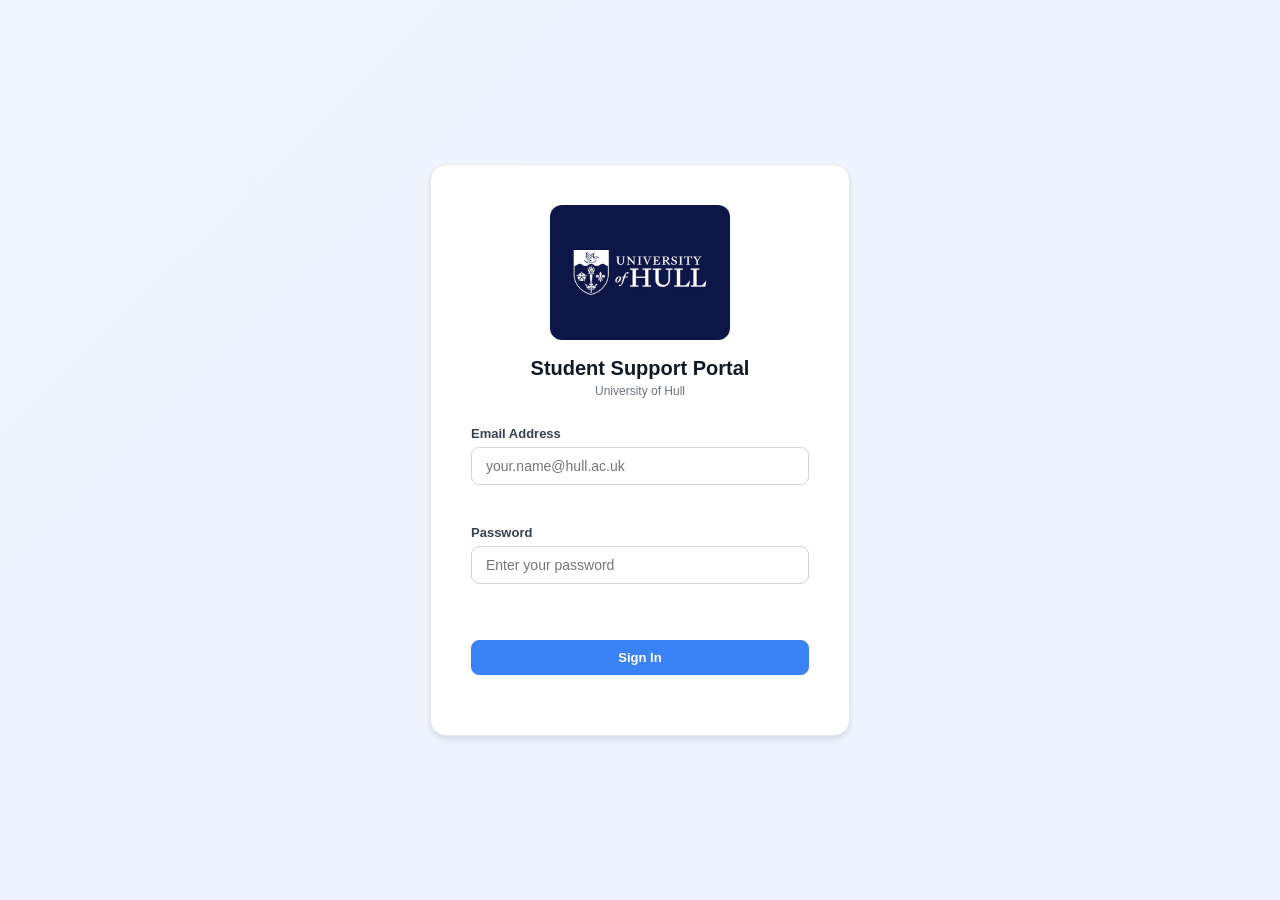
<file: web-app/index.html>
<!DOCTYPE html>
<html lang="en">
<head>
  <meta charset="UTF-8">
  <meta name="viewport" content="width=device-width, initial-scale=1.0">
  <title>Student Support Portal</title>
  <link rel="stylesheet" href="styles.css">
</head>
<body>

  <!-- Toast Container -->
  <div id="toast-container" aria-live="polite"></div>

  <!-- Modal Overlay -->
  <div id="modal-overlay" class="modal-overlay hidden">
    <div id="modal-box" class="modal-box">
      <div id="modal-title" class="modal-title"></div>
      <div id="modal-body" class="modal-body"></div>
      <div id="modal-actions" class="modal-actions"></div>
    </div>
  </div>

  <!-- APP ROOT -->
  <div id="app">

    <!-- ===== LOGIN PAGE ===== -->
    <div id="page-login" class="page active">
      <div class="login-container">
        <div class="login-card">
          <div class="login-logo">
            <img class="login-logo-icon" src="Web Assets/University-of-Hull-logo.jpg" alt="University of Hull logo">
            <h1 class="login-title">Student Support Portal</h1>
            <p class="login-subtitle">University of Hull</p>
          </div>

          <form id="login-form" class="login-form" novalidate>
            <div class="form-group">
              <label class="form-label" for="login-email">Email Address</label>
              <input type="email" id="login-email" class="form-input" placeholder="your.name@hull.ac.uk" autocomplete="email">
              <div class="form-error" id="login-email-error"></div>
            </div>
            <div class="form-group">
              <label class="form-label" for="login-password">Password</label>
              <input type="password" id="login-password" class="form-input" placeholder="Enter your password" autocomplete="current-password">
              <div class="form-error" id="login-password-error"></div>
            </div>
            <div class="form-error" id="login-general-error"></div>
            <button type="submit" class="btn btn-primary btn-full">Sign In</button>
          </form>

        </div>
      </div>
    </div>

    <!-- ===== AUTHENTICATED LAYOUT ===== -->
    <div id="layout-auth" class="layout-auth hidden">

      <!-- Sidebar -->
      <aside id="sidebar" class="sidebar">
        <div class="sidebar-header">
          <img class="sidebar-logo" src="Web Assets/University-of-Hull-logo.jpg" alt="University of Hull logo">
          <div class="sidebar-title">Student Portal</div>
        </div>
        <nav id="sidebar-nav" class="sidebar-nav"></nav>
        <div class="sidebar-footer">
          <div id="sidebar-user" class="sidebar-user"></div>
          <button id="logout-btn" class="btn btn-ghost btn-sm sidebar-logout">Sign Out</button>
        </div>
      </aside>

      <!-- Main Content Area -->
      <main class="main-content">

        <!-- ===== STUDENT PAGES ===== -->

        <!-- Student Dashboard -->
        <div id="page-student-dashboard" class="page-inner hidden">
          <div class="welcome-banner banner-blue">
            <h1 id="student-welcome-name" class="banner-title"></h1>
            <p class="banner-subtitle">Submit self-reports, book meetings, and track your progress</p>
          </div>
          <div id="student-supervisor-card" class="card"></div>
          <div class="stats-grid stats-grid-4" id="student-stats"></div>
          <h2 class="section-heading">Quick Actions</h2>
          <div class="actions-grid">
            <button class="action-card" data-nav="student-submit-report">
              <div class="action-icon bg-blue">📝</div>
              <div class="action-label">Submit Self-Report</div>
              <div class="action-desc">Rate your wellbeing and academic progress</div>
              <div class="action-arrow">Go →</div>
            </button>
            <button class="action-card" data-nav="student-view-reports">
              <div class="action-icon bg-indigo">📋</div>
              <div class="action-label">View My Reports</div>
              <div class="action-desc">See your submission history and averages</div>
              <div class="action-arrow">Go →</div>
            </button>
            <button class="action-card" data-nav="student-book-meeting">
              <div class="action-icon bg-teal">📅</div>
              <div class="action-label">Book Meeting</div>
              <div class="action-desc">Schedule time to chat about your progress</div>
              <div class="action-arrow">Go →</div>
            </button>
            <button class="action-card" data-nav="student-view-meetings">
              <div class="action-icon bg-purple">📖</div>
              <div class="action-label">My Meetings</div>
              <div class="action-desc">View upcoming and past meetings</div>
              <div class="action-arrow">Go →</div>
            </button>
          </div>
        </div>

        <!-- Student: Submit Self-Report -->
        <div id="page-student-submit-report" class="page-inner hidden">
          <button class="back-btn" data-nav="student-dashboard">← Back to Dashboard</button>
          <h1 class="page-title">Submit Self-Report</h1>
          <p class="page-subtitle">Rate your current wellbeing and academic progress</p>

          <form id="report-form" novalidate>
            <div class="rating-card">
              <div class="rating-card-title">Wellbeing Rating <span class="required">*</span></div>
              <p class="rating-card-desc">How are you feeling overall?</p>
              <div class="rating-buttons" id="wellbeing-rating" data-field="wellbeing"></div>
              <div class="form-error" id="wellbeing-error"></div>
            </div>

            <div class="rating-card">
              <div class="rating-card-title">Academic Progress <span class="required">*</span></div>
              <p class="rating-card-desc">How is your coursework going?</p>
              <div class="rating-buttons" id="progress-rating" data-field="progress"></div>
              <div class="form-error" id="progress-error"></div>
            </div>

            <div class="card">
              <label class="form-label" for="report-comments">Comments <span class="optional">(optional)</span></label>
              <p class="form-help">Add any additional context you'd like your supervisor to know</p>
              <textarea id="report-comments" class="form-textarea" rows="4" placeholder="e.g. I've been struggling with the latest assignment..."></textarea>
            </div>

            <button type="submit" id="report-submit-btn" class="btn btn-primary btn-full btn-large" disabled>
              ✉ Submit Report
            </button>
          </form>
        </div>

        <!-- Student: View My Reports -->
        <div id="page-student-view-reports" class="page-inner hidden">
          <button class="back-btn" data-nav="student-dashboard">← Back to Dashboard</button>
          <h1 class="page-title">My Reports</h1>
          <p class="page-subtitle" id="student-reports-count"></p>
          <div class="stats-grid stats-grid-3" id="student-report-stats"></div>
          <div id="student-reports-list"></div>
        </div>

        <!-- Student: Book Meeting -->
        <div id="page-student-book-meeting" class="page-inner hidden">
          <button class="back-btn" data-nav="student-dashboard">← Back to Dashboard</button>
          <h1 class="page-title">Book Meeting</h1>
          <p class="page-subtitle">Schedule a meeting with support staff to discuss your progress</p>

          <form id="student-meeting-form" class="card form-card" novalidate>
            <div class="form-group">
              <label class="form-label">Your Supervisor</label>
              <div id="student-booking-ps" class="form-static"></div>
            </div>
            <div class="form-row">
              <div class="form-group">
                <label class="form-label" for="student-meeting-date">Date <span class="required">*</span></label>
                <input type="date" id="student-meeting-date" class="form-input">
                <div class="form-error" id="student-meeting-date-error"></div>
              </div>
              <div class="form-group">
                <label class="form-label" for="student-meeting-time">Time <span class="required">*</span></label>
                <input type="time" id="student-meeting-time" class="form-input">
                <div class="form-error" id="student-meeting-time-error"></div>
              </div>
            </div>
            <div class="form-group">
              <label class="form-label" for="student-meeting-agenda">Agenda <span class="required">*</span></label>
              <textarea id="student-meeting-agenda" class="form-textarea" rows="3" placeholder="Reason for the meeting..."></textarea>
              <div class="form-error" id="student-meeting-agenda-error"></div>
            </div>
            <button type="submit" id="student-meeting-submit" class="btn btn-primary btn-full">📅 Book Meeting</button>
          </form>
        </div>

        <!-- Student: View My Meetings -->
        <div id="page-student-view-meetings" class="page-inner hidden">
          <button class="back-btn" data-nav="student-dashboard">← Back to Dashboard</button>
          <h1 class="page-title">My Meetings</h1>
          <p class="page-subtitle" id="student-meetings-count"></p>
          <div id="student-meetings-scheduled"></div>
          <div id="student-meetings-past"></div>
        </div>


      </main>
    </div>

  </div><!-- /#app -->

  <script src="script.js"></script>
</body>
</html>
</file>
<file: web-app/styles.css>
/* ===========================
   Student Support Portal
   Desktop-focused CSS
   =========================== */

/* --- Reset & Variables --- */
*, *::before, *::after { box-sizing: border-box; margin: 0; padding: 0; }

:root {
  --blue: #3b82f6;
  --blue-dark: #2563eb;
  --blue-light: #eff6ff;
  --indigo: #6366f1;
  --teal: #14b8a6;
  --purple: #8b5cf6;
  --green: #22c55e;
  --green-dark: #16a34a;
  --red: #ef4444;
  --red-dark: #dc2626;
  --amber: #f59e0b;
  --orange: #f97316;
  --gray-50: #f9fafb;
  --gray-100: #f3f4f6;
  --gray-200: #e5e7eb;
  --gray-300: #d1d5db;
  --gray-400: #9ca3af;
  --gray-500: #6b7280;
  --gray-600: #4b5563;
  --gray-700: #374151;
  --gray-800: #1f2937;
  --gray-900: #111827;
  --sidebar-w: 220px;
  --radius: 12px;
  --radius-sm: 8px;
  --shadow: 0 1px 3px rgba(0,0,0,0.08), 0 1px 2px rgba(0,0,0,0.04);
  --shadow-md: 0 4px 6px rgba(0,0,0,0.07), 0 2px 4px rgba(0,0,0,0.04);
}

html, body { height: 100%; font-family: -apple-system, BlinkMacSystemFont, 'Segoe UI', Roboto, sans-serif; font-size: 14px; color: var(--gray-900); background: var(--gray-50); }

/* --- Utilities --- */
.hidden { display: none !important; }
.active { display: block !important; }
.text-center { text-align: center; }
.text-muted { color: var(--gray-500); font-size: 12px; }
.text-red { color: var(--red-dark); }
.text-green { color: var(--green-dark); }
.text-amber { color: var(--amber); }
.fw-600 { font-weight: 600; }

/* --- Layout --- */
.page { min-height: 100vh; }
.layout-auth { display: flex; min-height: 100vh; }

/* --- Sidebar --- */
.sidebar {
  width: var(--sidebar-w);
  min-height: 100vh;
  background: white;
  border-right: 1px solid var(--gray-200);
  display: flex;
  flex-direction: column;
  position: fixed;
  top: 0; left: 0;
  z-index: 100;
}
.sidebar-header {
  display: flex; align-items: center; gap: 10px;
  padding: 20px 16px;
  border-bottom: 1px solid var(--gray-100);
}
.sidebar-logo {
  height: 40px; width: auto;
  border-radius: 8px;
  display: block;
  flex-shrink: 0;
}
.sidebar-title { font-weight: 600; font-size: 14px; color: var(--gray-900); }

.sidebar-nav { flex: 1; padding: 12px 8px; overflow-y: auto; }
.sidebar-nav .nav-section { margin-bottom: 4px; }
.sidebar-nav .nav-label {
  font-size: 10px; font-weight: 700; color: var(--gray-400);
  text-transform: uppercase; letter-spacing: 0.08em;
  padding: 8px 8px 4px;
}
.sidebar-nav .nav-btn {
  display: flex; align-items: center; gap: 8px;
  width: 100%; padding: 9px 10px;
  border: none; background: none; cursor: pointer;
  border-radius: 8px; color: var(--gray-600);
  font-size: 13px; font-weight: 500;
  text-align: left; transition: all 0.15s;
}
.sidebar-nav .nav-btn:hover { background: var(--gray-100); color: var(--gray-900); }
.sidebar-nav .nav-btn.active { background: var(--blue-light); color: var(--blue-dark); font-weight: 600; }
.sidebar-nav .nav-icon { font-size: 15px; width: 20px; text-align: center; }

.sidebar-footer {
  padding: 12px; border-top: 1px solid var(--gray-100);
}
.sidebar-user { font-size: 12px; margin-bottom: 8px; }
.sidebar-user .user-name { font-weight: 600; color: var(--gray-800); }
.sidebar-user .user-role { color: var(--gray-500); font-size: 11px; }
.sidebar-logout { width: 100%; justify-content: center; }

/* --- Main Content --- */
.main-content {
  margin-left: var(--sidebar-w);
  flex: 1;
  min-height: 100vh;
  overflow-y: auto;
}
.page-inner {
  padding: 32px;
  max-width: 1200px;
}
.page-inner.page-narrow { max-width: 720px; }

/* --- Login Page --- */
.login-container {
  min-height: 100vh;
  display: flex; align-items: center; justify-content: center;
  background: linear-gradient(135deg, #eff6ff 0%, #eef2ff 100%);
  padding: 32px;
}
.login-card {
  background: white;
  border-radius: 16px;
  padding: 40px;
  width: 420px;
  box-shadow: var(--shadow-md);
  border: 1px solid var(--gray-200);
}
.login-logo { text-align: center; margin-bottom: 28px; }
.login-logo-icon {
  width: 180px; height: auto;
  border-radius: 12px;
  display: inline-block;
  margin-bottom: 14px;
}
.login-title { font-size: 20px; font-weight: 700; color: var(--gray-900); margin-bottom: 4px; }
.login-subtitle { font-size: 12px; color: var(--gray-500); }

.login-form { margin-bottom: 20px; }

.login-hint {
  border: 1px solid var(--gray-200);
  border-radius: var(--radius-sm);
  padding: 14px;
  background: var(--gray-50);
}
.login-hint-title { font-size: 11px; font-weight: 700; color: var(--gray-500); text-transform: uppercase; letter-spacing: 0.06em; margin-bottom: 10px; }
.login-hint-grid { display: flex; flex-direction: column; gap: 8px; }
.login-hint-item {
  display: flex; align-items: center; gap: 8px;
  font-size: 12px; color: var(--gray-700);
  cursor: pointer; padding: 6px 8px; border-radius: 6px;
  transition: background 0.15s;
}
.login-hint-item:hover { background: var(--gray-100); }

/* --- Badges --- */
.badge {
  display: inline-flex; align-items: center; justify-content: center;
  padding: 2px 8px; border-radius: 20px;
  font-size: 11px; font-weight: 600;
  border: 1px solid;
}
.badge-blue { background: #eff6ff; color: #1d4ed8; border-color: #bfdbfe; }
.badge-green { background: #f0fdf4; color: #15803d; border-color: #bbf7d0; }
.badge-purple { background: #faf5ff; color: #7e22ce; border-color: #e9d5ff; }
.badge-red { background: #fef2f2; color: #b91c1c; border-color: #fecaca; }
.badge-amber { background: #fffbeb; color: #b45309; border-color: #fde68a; }
.badge-orange { background: #fff7ed; color: #c2410c; border-color: #fed7aa; }
.badge-gray { background: var(--gray-100); color: var(--gray-600); border-color: var(--gray-300); }

/* --- Cards --- */
.card {
  background: white;
  border: 1px solid var(--gray-200);
  border-radius: var(--radius);
  padding: 20px;
  box-shadow: var(--shadow);
  margin-bottom: 16px;
}
.card-p0 { padding: 0; overflow: hidden; }
.table-card { padding: 0; overflow: hidden; }
.form-card { max-width: 640px; }

.supervisor-card {
  display: flex;
  align-items: center;
  gap: 14px;
}
.supervisor-card .supervisor-avatar {
  width: 56px;
  height: 56px;
  border-radius: 50%;
  background: var(--gray-100);
  display: inline-flex;
  align-items: center;
  justify-content: center;
  font-size: 26px;
}
.supervisor-avatar-img {
  width: 100%;
  height: 100%;
  object-fit: cover;
  border-radius: 50%;
  display: block;
}
.supervisor-details { display: flex; flex-direction: column; gap: 2px; }
.supervisor-label {
  font-size: 11px;
  font-weight: 700;
  color: var(--gray-500);
  text-transform: uppercase;
  letter-spacing: 0.05em;
}
.supervisor-name { font-size: 17px; font-weight: 800; color: var(--gray-900); }
.supervisor-email { font-size: 13px; color: var(--gray-600); }
.supervisor-card.compact { gap: 10px; }
.supervisor-card.compact .supervisor-avatar { width: 44px; height: 44px; font-size: 20px; }
.supervisor-card.compact .supervisor-name { font-size: 15px; }
.supervisor-card.compact .supervisor-label { font-size: 10px; }

/* --- Welcome Banner --- */
.welcome-banner {
  border-radius: var(--radius);
  padding: 24px;
  margin-bottom: 24px;
}
.banner-blue { background: linear-gradient(135deg, #eff6ff 0%, #eef2ff 100%); border: 1px solid #bfdbfe; }
.banner-title { font-size: 22px; font-weight: 700; color: var(--gray-900); margin-bottom: 4px; }
.banner-subtitle { font-size: 14px; color: var(--gray-600); }

/* --- Stats Grid --- */
.stats-grid { display: grid; gap: 16px; margin-bottom: 24px; }
.stats-grid-4 { grid-template-columns: repeat(4, 1fr); }
.stats-grid-3 { grid-template-columns: repeat(3, 1fr); }
.stats-grid-2 { grid-template-columns: repeat(2, 1fr); }

.stat-card {
  background: white;
  border: 1px solid var(--gray-200);
  border-radius: var(--radius);
  padding: 20px;
  box-shadow: var(--shadow);
}
.stat-label { font-size: 11px; font-weight: 600; color: var(--gray-500); text-transform: uppercase; letter-spacing: 0.05em; margin-bottom: 6px; }
.stat-value { font-size: 28px; font-weight: 800; color: var(--gray-900); }
.stat-value.red { color: var(--red-dark); }
.stat-value.amber { color: var(--amber); }

/* --- Action Cards --- */
.actions-grid { display: grid; grid-template-columns: repeat(2, 1fr); gap: 16px; }
.action-card {
  background: white;
  border: 1px solid var(--gray-200);
  border-radius: var(--radius);
  padding: 24px;
  text-align: left;
  cursor: pointer;
  transition: all 0.15s;
  box-shadow: var(--shadow);
}
.action-card:hover { border-color: #93c5fd; box-shadow: var(--shadow-md); }
.action-card-header { display: flex; align-items: flex-start; justify-content: space-between; margin-bottom: 0; }
.action-icon {
  width: 44px; height: 44px;
  border-radius: 10px;
  display: flex; align-items: center; justify-content: center;
  font-size: 20px;
  margin-bottom: 16px;
}
.bg-blue { background: #3b82f6; }
.bg-indigo { background: #6366f1; }
.bg-teal { background: #14b8a6; }
.bg-purple { background: #8b5cf6; }
.action-label { font-size: 15px; font-weight: 700; color: var(--gray-900); margin-bottom: 4px; }
.action-desc { font-size: 12px; color: var(--gray-500); margin-bottom: 12px; }
.action-arrow { font-size: 12px; font-weight: 600; color: var(--blue); }

/* --- Section Headings --- */
.section-heading { font-size: 15px; font-weight: 700; color: var(--gray-700); margin-bottom: 14px; }

/* --- Page Titles --- */
.page-title { font-size: 22px; font-weight: 700; color: var(--gray-900); margin-bottom: 4px; }
.page-subtitle { font-size: 13px; color: var(--gray-500); margin-bottom: 24px; }

/* --- Back Button --- */
.back-btn {
  background: none; border: none; cursor: pointer;
  font-size: 13px; color: var(--gray-500);
  padding: 4px 0; margin-bottom: 20px;
  display: inline-flex; align-items: center; gap: 4px;
}
.back-btn:hover { color: var(--gray-800); }

/* --- Forms --- */
.form-group { margin-bottom: 20px; }
.form-row { display: grid; grid-template-columns: 1fr 1fr; gap: 16px; }
.form-label { display: block; font-size: 13px; font-weight: 600; color: var(--gray-700); margin-bottom: 6px; }
.form-help { font-size: 12px; color: var(--gray-500); margin-bottom: 8px; }
.form-input, .form-select, .form-textarea {
  width: 100%; padding: 10px 14px;
  border: 1px solid var(--gray-300); border-radius: var(--radius-sm);
  font-size: 14px; font-family: inherit;
  background: white; color: var(--gray-900);
  outline: none; transition: border-color 0.15s, box-shadow 0.15s;
}
.form-input:focus, .form-select:focus, .form-textarea:focus {
  border-color: var(--blue);
  box-shadow: 0 0 0 3px rgba(59,130,246,0.15);
}
.form-input.error, .form-select.error, .form-textarea.error { border-color: var(--red); }
.form-textarea { resize: vertical; min-height: 80px; }
.form-select { cursor: pointer; }
.form-error { font-size: 12px; color: var(--red-dark); margin-top: 4px; min-height: 16px; }
.form-static { font-size: 14px; color: var(--gray-700); padding: 10px 14px; background: var(--gray-50); border: 1px solid var(--gray-200); border-radius: var(--radius-sm); }
.required { color: var(--red); }
.optional { font-size: 12px; font-weight: 400; color: var(--gray-400); }

/* --- Buttons --- */
.btn {
  display: inline-flex; align-items: center; justify-content: center; gap: 6px;
  padding: 9px 18px;
  border-radius: var(--radius-sm); border: 1px solid transparent;
  font-size: 13px; font-weight: 600; font-family: inherit;
  cursor: pointer; transition: all 0.15s; text-decoration: none;
}
.btn:disabled { opacity: 0.5; cursor: not-allowed; }
.btn-primary { background: var(--blue); color: white; border-color: var(--blue); }
.btn-primary:hover:not(:disabled) { background: var(--blue-dark); border-color: var(--blue-dark); }
.btn-danger { background: var(--red-dark); color: white; border-color: var(--red-dark); }
.btn-danger:hover:not(:disabled) { background: #b91c1c; }
.btn-success { background: var(--green-dark); color: white; border-color: var(--green-dark); }
.btn-success:hover:not(:disabled) { background: #15803d; }
.btn-outline { background: white; color: var(--gray-700); border-color: var(--gray-300); }
.btn-outline:hover:not(:disabled) { background: var(--gray-50); }
.btn-ghost { background: transparent; color: var(--gray-600); border-color: transparent; }
.btn-ghost:hover { background: var(--gray-100); color: var(--gray-800); }
.btn-full { width: 100%; }
.btn-large { padding: 14px 24px; font-size: 14px; border-radius: var(--radius); }
.btn-sm { padding: 6px 12px; font-size: 12px; border-radius: 6px; }

/* --- Data Tables --- */
.data-table { width: 100%; border-collapse: collapse; }
.data-table thead tr { background: var(--gray-50); border-bottom: 1px solid var(--gray-200); }
.data-table th { padding: 11px 16px; text-align: left; font-size: 11px; font-weight: 700; color: var(--gray-500); text-transform: uppercase; letter-spacing: 0.05em; }
.data-table th.text-center { text-align: center; }
.data-table td { padding: 14px 16px; border-bottom: 1px solid var(--gray-100); }
.data-table td.text-center { text-align: center; }
.data-table tbody tr:hover { background: var(--gray-50); }
.data-table tbody tr:last-child td { border-bottom: none; }
.cell-name { font-size: 13px; font-weight: 600; color: var(--gray-900); }
.cell-email { font-size: 11px; color: var(--gray-400); margin-top: 2px; }

/* --- Rating Buttons --- */
.rating-card {
  background: white; border: 1px solid var(--gray-200);
  border-radius: var(--radius); padding: 24px;
  box-shadow: var(--shadow); margin-bottom: 16px;
}
.rating-card-title { font-size: 15px; font-weight: 700; color: var(--gray-900); margin-bottom: 4px; }
.rating-card-desc { font-size: 12px; color: var(--gray-500); margin-bottom: 16px; }
.rating-buttons { display: grid; grid-template-columns: repeat(5, 1fr); gap: 10px; }
.rating-btn {
  display: flex; flex-direction: column; align-items: center;
  padding: 14px 8px; border-radius: 10px;
  border: 2px solid var(--gray-200);
  background: white; cursor: pointer;
  transition: all 0.15s; position: relative;
}
.rating-btn:hover { border-color: var(--gray-300); }
.rating-btn.selected { border-color: var(--blue); background: #eff6ff; box-shadow: 0 0 0 3px rgba(59,130,246,0.15); }
.rating-btn .dot {
  width: 32px; height: 32px; border-radius: 50%;
  display: flex; align-items: center; justify-content: center;
  color: white; font-size: 13px; font-weight: 700;
  margin-bottom: 8px;
}
.dot-1 { background: #ef4444; }
.dot-2 { background: #f97316; }
.dot-3 { background: #f59e0b; }
.dot-4 { background: #84cc16; }
.dot-5 { background: #22c55e; }
.rating-btn .label { font-size: 11px; color: var(--gray-600); font-weight: 500; text-align: center; }
.rating-check { position: absolute; top: 6px; right: 6px; font-size: 14px; color: var(--blue); }

/* --- Meeting / Report Cards --- */
.meeting-card, .report-card {
  background: white; border: 1px solid var(--gray-200);
  border-radius: var(--radius); padding: 20px;
  box-shadow: var(--shadow); margin-bottom: 12px;
}
.meeting-card-header { display: flex; align-items: flex-start; justify-content: space-between; margin-bottom: 8px; }
.meeting-student { font-size: 14px; font-weight: 700; color: var(--gray-900); }
.meeting-datetime { font-size: 12px; color: var(--gray-500); margin-top: 2px; }
.meeting-agenda { font-size: 13px; color: var(--gray-700); margin-bottom: 8px; }
.meeting-booked-by { font-size: 11px; color: var(--gray-400); margin-bottom: 12px; }
.meeting-supervisor { font-size: 11px; color: var(--gray-600); display: flex; flex-wrap: wrap; gap: 4px; }
.meeting-supervisor .label { font-weight: 700; color: var(--gray-600); }
.meeting-supervisor .email { color: var(--gray-500); }
.meeting-actions { display: flex; gap: 8px; border-top: 1px solid var(--gray-100); padding-top: 12px; }

.report-header { display: flex; align-items: flex-start; justify-content: space-between; margin-bottom: 10px; }
.report-date { font-size: 12px; color: var(--gray-500); }
.report-badges { display: flex; gap: 8px; flex-wrap: wrap; }
.report-comments { font-size: 13px; color: var(--gray-700); background: var(--gray-50); border-radius: 8px; padding: 12px; margin-top: 8px; }

/* --- Status Badges --- */
.status-scheduled { background: #eff6ff; color: #1d4ed8; border: 1px solid #bfdbfe; }
.status-completed { background: #f0fdf4; color: #15803d; border: 1px solid #bbf7d0; }
.status-cancelled { background: var(--gray-100); color: var(--gray-600); border: 1px solid var(--gray-300); }

/* --- Wellbeing / Progress Colors --- */
.wb-low { background: #fef2f2; color: #b91c1c; border: 1px solid #fecaca; }
.wb-mid { background: #fffbeb; color: #b45309; border: 1px solid #fde68a; }
.wb-high { background: #f0fdf4; color: #15803d; border: 1px solid #bbf7d0; }

/* --- Alerts --- */
.alert {
  border-radius: var(--radius); padding: 16px 20px;
  margin-bottom: 16px; display: flex; align-items: flex-start; gap: 12px;
}
.alert-red { background: #fef2f2; border: 1px solid #fecaca; }
.alert-red .alert-title { color: #b91c1c; }
.alert-amber { background: #fffbeb; border: 1px solid #fde68a; }
.alert-icon { font-size: 18px; flex-shrink: 0; margin-top: 2px; }
.alert-title { font-size: 13px; font-weight: 700; margin-bottom: 2px; }
.alert-body { font-size: 13px; color: var(--gray-700); }

/* --- Alert Box (At-Risk) --- */
.at-risk-section {
  background: white; border: 2px solid #fecaca;
  border-radius: var(--radius); padding: 24px; margin-top: 20px;
  box-shadow: var(--shadow);
}
.at-risk-title { font-size: 15px; font-weight: 700; color: #b91c1c; margin-bottom: 16px; display: flex; align-items: center; gap: 8px; }
.at-risk-student-card {
  background: #fef9f9; border: 1px solid #fecaca;
  border-radius: 10px; padding: 16px;
  display: flex; align-items: flex-start; justify-content: space-between;
  margin-bottom: 10px;
}
.at-risk-student-card:last-child { margin-bottom: 0; }
.at-risk-student-name { font-size: 14px; font-weight: 700; color: var(--gray-900); margin-bottom: 4px; }
.at-risk-wellbeing { font-size: 12px; color: var(--gray-600); }
.at-risk-date { font-size: 11px; color: var(--gray-400); margin-top: 2px; }

/* --- Section Sub-headers --- */
.sub-heading {
  font-size: 11px; font-weight: 700; color: var(--gray-400);
  text-transform: uppercase; letter-spacing: 0.08em;
  margin-bottom: 12px; margin-top: 24px;
}

/* --- Empty States --- */
.empty-state {
  background: white; border: 1px solid var(--gray-200);
  border-radius: var(--radius); padding: 40px; text-align: center;
  box-shadow: var(--shadow);
}
.empty-state-icon { font-size: 32px; margin-bottom: 12px; }
.empty-state-text { font-size: 13px; color: var(--gray-500); }

/* --- Success Confirmation --- */
.success-card {
  background: white; border: 1px solid #bbf7d0;
  border-radius: var(--radius); padding: 40px; text-align: center;
  box-shadow: var(--shadow); max-width: 480px; margin: 0 auto;
}
.success-icon {
  width: 64px; height: 64px; border-radius: 50%;
  background: #f0fdf4; display: inline-flex; align-items: center; justify-content: center;
  font-size: 28px; margin-bottom: 16px;
}
.success-title { font-size: 20px; font-weight: 700; color: var(--gray-900); margin-bottom: 8px; }
.success-desc { font-size: 13px; color: var(--gray-600); margin-bottom: 20px; }
.success-summary {
  background: var(--gray-50); border-radius: 10px; padding: 16px;
  text-align: left; margin-bottom: 20px;
  font-size: 13px; line-height: 1.8;
}
.success-summary .summary-key { color: var(--gray-500); }
.success-summary .summary-val { font-weight: 600; color: var(--gray-800); }
.success-actions { display: flex; gap: 10px; }

/* --- Toast Notifications --- */
#toast-container {
  position: fixed; bottom: 24px; right: 24px;
  z-index: 9999; display: flex; flex-direction: column; gap: 8px;
  pointer-events: none;
}
.toast {
  display: flex; align-items: center; gap: 10px;
  padding: 12px 16px;
  background: var(--gray-900); color: white;
  border-radius: 10px; font-size: 13px; font-weight: 500;
  box-shadow: 0 4px 12px rgba(0,0,0,0.15);
  pointer-events: all;
  animation: toast-in 0.25s ease;
  max-width: 360px;
}
.toast.toast-success { background: #166534; }
.toast.toast-error { background: #991b1b; }
.toast.toast-info { background: #1e40af; }
@keyframes toast-in {
  from { transform: translateY(16px); opacity: 0; }
  to { transform: translateY(0); opacity: 1; }
}
@keyframes toast-out {
  to { transform: translateY(16px); opacity: 0; }
}

/* --- Modal --- */
.modal-overlay {
  position: fixed; inset: 0;
  background: rgba(0,0,0,0.45);
  z-index: 500;
  display: flex; align-items: center; justify-content: center;
}
.modal-box {
  background: white; border-radius: var(--radius);
  padding: 28px; min-width: 380px; max-width: 480px;
  box-shadow: 0 20px 40px rgba(0,0,0,0.15);
}
.modal-title { font-size: 18px; font-weight: 700; color: var(--gray-900); margin-bottom: 12px; }
.modal-body { font-size: 14px; color: var(--gray-600); margin-bottom: 24px; line-height: 1.6; }
.modal-actions { display: flex; gap: 10px; justify-content: flex-end; }

/* --- At-risk badge on action card --- */
.at-risk-badge {
  display: inline-flex; align-items: center; gap: 4px;
  padding: 4px 10px; border-radius: 20px;
  background: #fef2f2; color: #b91c1c; border: 1px solid #fecaca;
  font-size: 11px; font-weight: 700;
}

/* --- Scrollbar --- */
::-webkit-scrollbar { width: 6px; height: 6px; }
::-webkit-scrollbar-track { background: transparent; }
::-webkit-scrollbar-thumb { background: var(--gray-300); border-radius: 3px; }

/* --- Separator / divider --- */
.divider { height: 1px; background: var(--gray-100); margin: 20px 0; }
</file>
